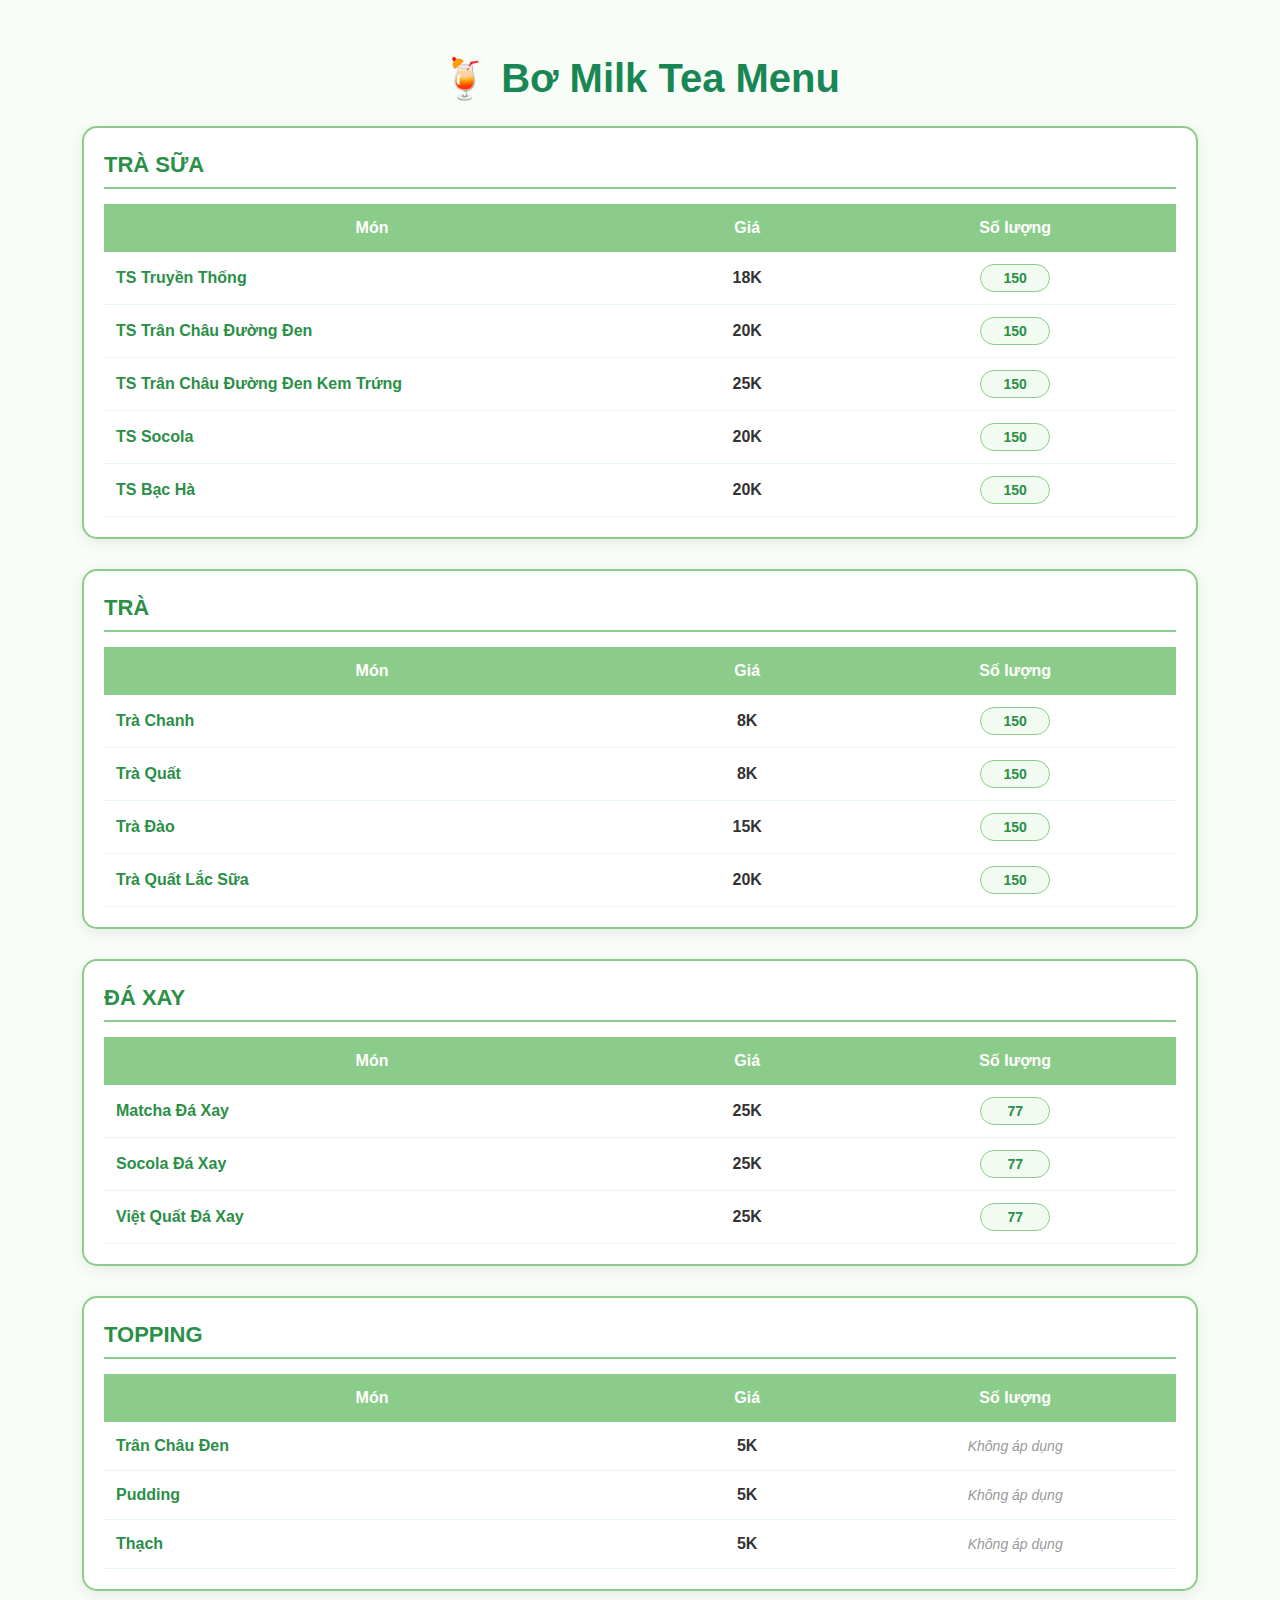
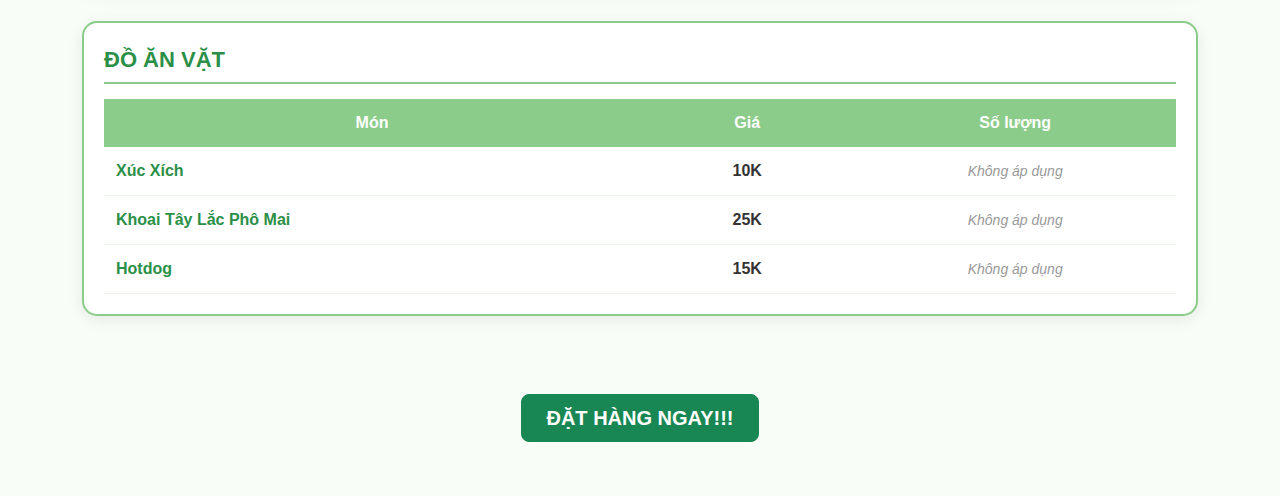
<file: botea/menu.html>
<!DOCTYPE html>
<html lang="vi">
<head>
    <meta charset="UTF-8">
    <title>Menu – Bơ Milk Tea</title>
    <meta name="description" content="Menu Bơ Milk Tea – Trà sữa, trà trái cây, topping và đồ ăn vặt giá rẻ">
    <meta name="viewport" content="width=device-width, initial-scale=1.0">

    <!-- Bootstrap -->
    <link href="https://cdn.jsdelivr.net/npm/bootstrap@5.3.0/dist/css/bootstrap.min.css" rel="stylesheet">

    <!-- Custom CSS -->
    <link rel="stylesheet" href="css/menu.css">
</head>
<body>

    <div class="container py-4">
        <h1 class="text-center mb-4 text-success fw-bold">🍹 Bơ Milk Tea Menu</h1>

        <div id="menuContainer"></div>
    </div>

    <div class="text-center my-4">
        <a href="order.html" class="btn btn-success btn-lg fw-bold px-4 py-2">
            ĐẶT HÀNG NGAY!!!
        </a>
    </div>

    <script src="js/data.js"></script>

    <script>
    const container = document.getElementById("menuContainer");

    menuData.forEach(group => {

        let qtyLabel = "";
        if (group.category === "Trà Sữa" || group.category === "Trà") qtyLabel = "150";
        else if (group.category === "Đá Xay") qtyLabel = "77";

        let html = `
            <div class="menu-box">
                <div class="menu-title">${group.category}</div>

                <table>
                    <thead>
                        <tr>
                            <th style="width:50%">Món</th>
                            <th style="width:20%; text-align:center">Giá</th>
                            <th style="width:30%; text-align:center">Số lượng</th>
                        </tr>
                    </thead>
                    <tbody>
        `;

        group.items.forEach(item => {
            html += `
                <tr>
                    <td class="item-name">${item.name}</td>
                    <td class="price-cell">${Math.round(item.price / 1000)}K</td>
                    <td class="qty-cell">
                        ${
                            qtyLabel
                            ? `<input class="qty-input" value="${qtyLabel}" disabled>`
                            : `<span class="no-qty">Không áp dụng</span>`
                        }
                    </td>
                </tr>
            `;
        });

        html += `
                    </tbody>
                </table>
            </div>
        `;

        container.innerHTML += html;
    });
    </script>

</body>
</html>
</file>
<file: botea/css/menu.css>
/* ==========================
GLOBAL
========================== */
body {
    background: #f8fdf8;
    font-family: 'Segoe UI', sans-serif;
    padding: 30px;
    color: #333;
}

/* ==========================
MENU BOX
========================== */
.menu-box {
    background: white;
    border: 2px solid #8ccc8a;
    border-radius: 15px;
    padding: 20px;
    margin-bottom: 30px;
    box-shadow: 0 4px 15px rgba(0,0,0,0.08);
}

/* ==========================
TITLE
========================== */
.menu-title {
    font-size: 22px;
    font-weight: 700;
    color: #2b8f47;
    margin-bottom: 15px;
    text-transform: uppercase;
    border-bottom: 2px solid #8ccc8a;
    padding-bottom: 6px;
}

/* ==========================
TABLE STRUCTURE (VERY IMPORTANT)
========================== */
table {
    width: 100%;
    border-collapse: collapse;
}

/* HEADER */
thead th {
    background: #8ccc8a;
    color: white;
    padding: 12px;
    font-size: 16px;
    text-align: center;
}

/* BODY CELLS */
tbody td {
    padding: 12px;
    border-bottom: 1px solid #e8f7e8;
    vertical-align: middle;
}

/* ROW HOVER */
tbody tr:hover td {
    background: #f1fbf1;
}

/* ==========================
COLUMN ALIGNMENT
========================== */
.item-name {
    font-weight: 600;
    color: #2b8f47;
    text-align: left;
}

.price-cell {
    text-align: center;
    font-weight: 600;
}

.qty-cell {
    text-align: center;
}

/* ==========================
QUANTITY DISPLAY
========================== */
.qty-input {
    width: 70px;
    height: 28px;
    border-radius: 20px;
    border: 1.5px solid #8ccc8a;
    background: #f1fbf1;
    text-align: center;
    font-weight: 700;
    color: #2b8f47;
    font-size: 14px;
}

/* NO QUANTITY */
.no-qty {
    font-size: 14px;
    font-style: italic;
    color: #999;
}
</file>
